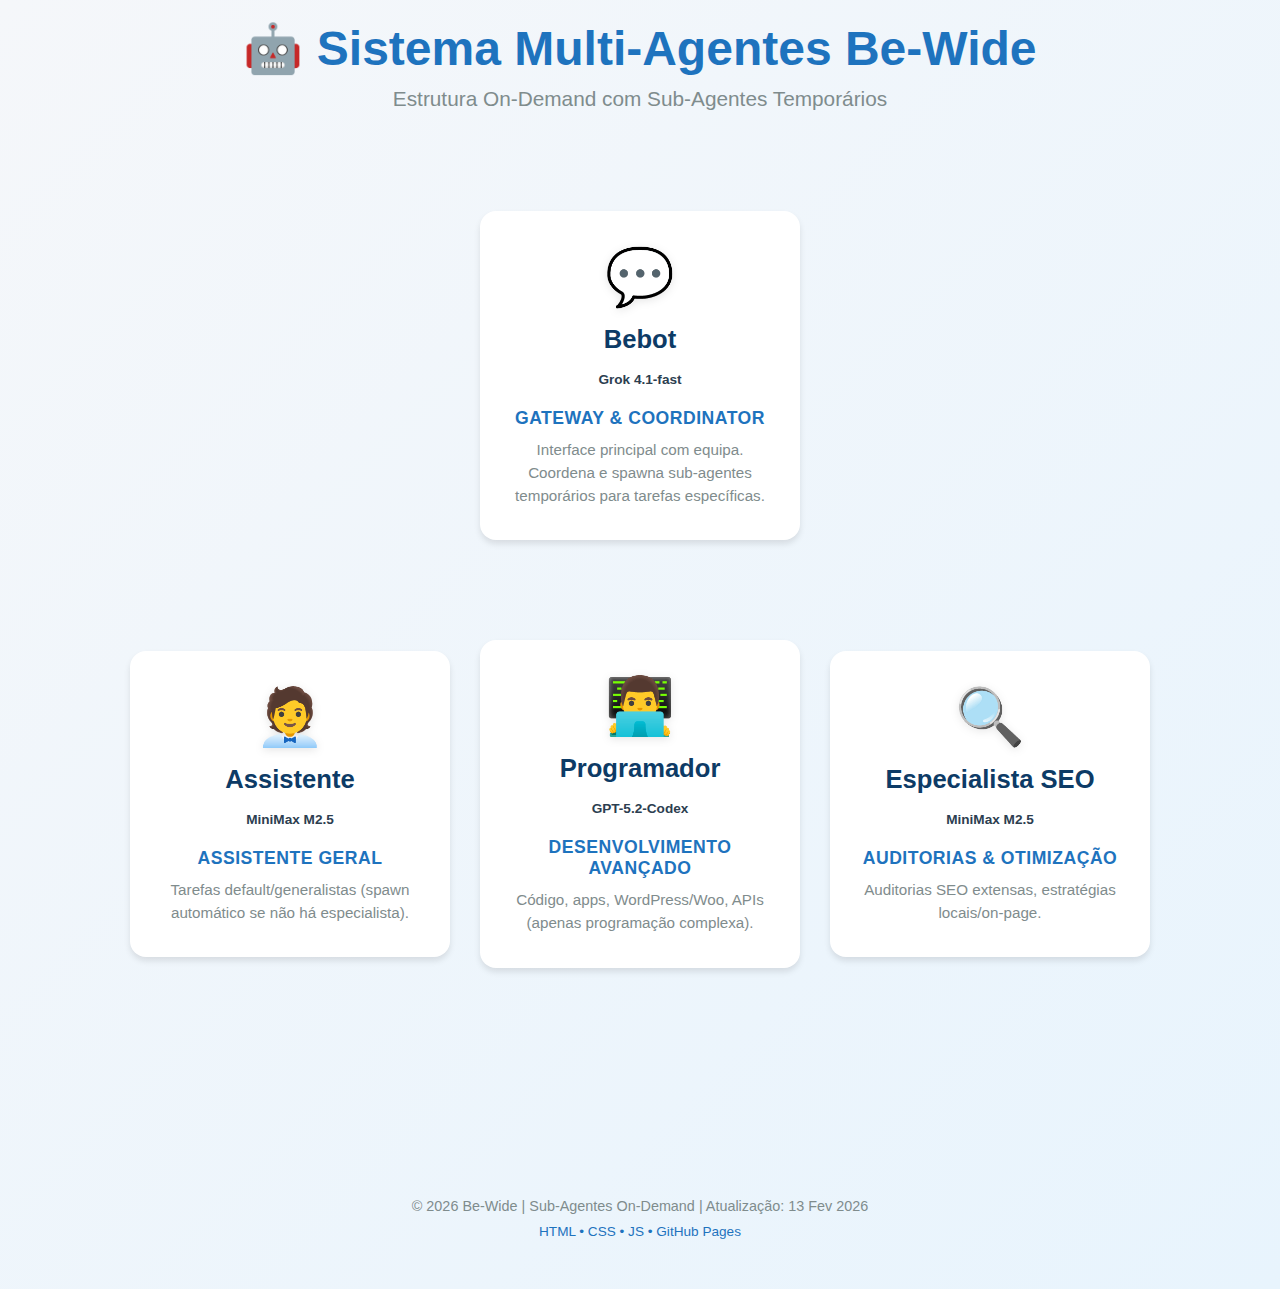
<file: index.html>
<!DOCTYPE html>
<html lang="pt">
<head>
    <meta charset="UTF-8">
    <meta name="viewport" content="width=device-width, initial-scale=1.0">
    <title>Árvore de Agentes Be-Wide - Nova Organização</title>
    <link rel="stylesheet" href="style.css">
</head>
<body>
    <header>
        <h1>🤖 Sistema Multi-Agentes Be-Wide</h1>
        <p class="subtitle">Estrutura On-Demand com Sub-Agentes Temporários</p>
    </header>

    <main class="tree-container">
        <!-- Nível 1: Bebot (Gateway/Coordinator) -->
        <div class="level level-1">
            <div class="agent-card bebot" data-agent="bebot">
                <div class="agent-icon">💬</div>
                <h2>Bebot</h2>
                <div class="agent-badge grok">Grok 4.1-fast</div>
                <p class="agent-role">Gateway & Coordinator</p>
                <p class="agent-description">Interface principal com equipa. Coordena e spawna sub-agentes temporários para tarefas específicas.</p>
            </div>
        </div>

        <!-- SVG para conexões -->
        <svg class="connections" id="connections">
            <!-- Linhas geradas dinamicamente -->
        </svg>

        <!-- Nível 2: Sub-Agentes Temporários -->
        <div class="level level-2">
            <div class="agent-card assistant clawdy" data-agent="clawdy">
                <div class="agent-icon">🧑‍💼</div>
                <h2>Assistente</h2>
                <div class="agent-badge minimax">MiniMax M2.5</div>
                <p class="agent-role">Assistente Geral</p>
                <p class="agent-description">Tarefas default/generalistas (spawn automático se não há especialista).</p>
            </div>

            <div class="agent-card specialist programmer" data-agent="programador">
                <div class="agent-icon">👨‍💻</div>
                <h2>Programador</h2>
                <div class="agent-badge codex">GPT-5.2-Codex</div>
                <p class="agent-role">Desenvolvimento Avançado</p>
                <p class="agent-description">Código, apps, WordPress/Woo, APIs (apenas programação complexa).</p>
            </div>

            <div class="agent-card specialist seo" data-agent="seo">
                <div class="agent-icon">🔍</div>
                <h2>Especialista SEO</h2>
                <div class="agent-badge minimax">MiniMax M2.5</div>
                <p class="agent-role">Auditorias & Otimização</p>
                <p class="agent-description">Auditorias SEO extensas, estratégias locais/on-page.</p>
            </div>
        </div>
    </main>

    <footer>
        <p>© 2026 Be-Wide | Sub-Agentes On-Demand | Atualização: 13 Fev 2026</p>
        <p class="tech-stack">HTML • CSS • JS • GitHub Pages</p>
    </footer>

    <script src="script.js"></script>
</body>
</html>
</file>
<file: style.css>
/* Reset e Variáveis */
* {
    margin: 0;
    padding: 0;
    box-sizing: border-box;
}

:root {
    --primary-blue: #1E73BE;
    --dark-blue: #0D3B66;
    --light-blue: #4A9EE0;
    --accent-blue: #E8F4FD;
    --sonnet-color: #9B59B6;
    --haiku-color: #3498DB;
    --bg-color: #F5F7FA;
    --card-bg: #FFFFFF;
    --text-dark: #2C3E50;
    --text-light: #7F8C8D;
    --shadow: 0 4px 6px rgba(0, 0, 0, 0.1);
    --shadow-hover: 0 8px 15px rgba(0, 0, 0, 0.15);
}

body {
    font-family: -apple-system, BlinkMacSystemFont, 'Segoe UI', Roboto, 'Helvetica Neue', Arial, sans-serif;
    background: linear-gradient(135deg, var(--bg-color) 0%, var(--accent-blue) 100%);
    color: var(--text-dark);
    min-height: 100vh;
    padding: 20px;
}

/* Header */
header {
    text-align: center;
    margin-bottom: 60px;
    animation: fadeInDown 0.6s ease-out;
}

header h1 {
    font-size: clamp(2rem, 5vw, 3rem);
    color: var(--primary-blue);
    margin-bottom: 10px;
    font-weight: 700;
}

.subtitle {
    font-size: clamp(1rem, 2.5vw, 1.3rem);
    color: var(--text-light);
    font-weight: 300;
}

/* Container da Árvore */
.tree-container {
    max-width: 1400px;
    margin: 0 auto;
    position: relative;
    padding: 40px 20px;
}

/* Níveis */
.level {
    display: flex;
    justify-content: center;
    align-items: center;
    gap: 30px;
    margin-bottom: 80px;
    flex-wrap: wrap;
}

.level-1 {
    margin-bottom: 100px;
}

.level-2 {
    margin-bottom: 100px;
}

/* Cards dos Agentes */
.agent-card {
    background: var(--card-bg);
    border-radius: 16px;
    padding: 30px 25px;
    box-shadow: var(--shadow);
    transition: all 0.3s ease;
    cursor: pointer;
    position: relative;
    min-width: 280px;
    max-width: 320px;
    border: 3px solid transparent;
    animation: fadeInUp 0.6s ease-out backwards;
}

.agent-card:hover {
    transform: translateY(-8px);
    box-shadow: var(--shadow-hover);
    border-color: var(--primary-blue);
}

/* Animações em cascata */
.bebot { animation-delay: 0.1s; }
.coordinator { animation-delay: 0.3s; }
.programmer { animation-delay: 0.5s; }
.researcher { animation-delay: 0.6s; }
.designer { animation-delay: 0.7s; }
.writer { animation-delay: 0.8s; }

/* Ícone do Agente */
.agent-icon {
    font-size: 3.5rem;
    text-align: center;
    margin-bottom: 15px;
    filter: drop-shadow(0 2px 4px rgba(0,0,0,0.1));
}

.agent-card h2 {
    font-size: 1.6rem;
    color: var(--dark-blue);
    text-align: center;
    margin-bottom: 12px;
}

/* Badges dos Modelos */
.agent-badge {
    display: inline-block;
    padding: 6px 14px;
    border-radius: 20px;
    font-size: 0.85rem;
    font-weight: 600;
    margin: 0 auto 15px;
    text-align: center;
    display: block;
    width: fit-content;
    margin-left: auto;
    margin-right: auto;
}

.agent-badge.sonnet {
    background: linear-gradient(135deg, #9B59B6, #8E44AD);
    color: white;
}

.agent-badge.haiku {
    background: linear-gradient(135deg, #3498DB, #2980B9);
    color: white;
}

/* Função e Descrição */
.agent-role {
    text-align: center;
    font-size: 1.1rem;
    font-weight: 600;
    color: var(--primary-blue);
    margin-bottom: 10px;
    text-transform: uppercase;
    letter-spacing: 0.5px;
}

.agent-description {
    text-align: center;
    font-size: 0.95rem;
    color: var(--text-light);
    line-height: 1.5;
}

/* SVG Connections */
.connections {
    position: absolute;
    top: 0;
    left: 0;
    width: 100%;
    height: 100%;
    pointer-events: none;
    z-index: -1;
}

.connection-line {
    stroke: var(--primary-blue);
    stroke-width: 3;
    fill: none;
    opacity: 0.4;
    stroke-dasharray: 1000;
    stroke-dashoffset: 1000;
    animation: drawLine 1.5s ease-out forwards;
}

.connection-arrow {
    fill: var(--primary-blue);
    opacity: 0.6;
}

/* Footer */
footer {
    text-align: center;
    margin-top: 60px;
    padding: 30px;
    color: var(--text-light);
    font-size: 0.9rem;
}

.tech-stack {
    margin-top: 10px;
    font-size: 0.85rem;
    color: var(--primary-blue);
}

/* Animações */
@keyframes fadeInDown {
    from {
        opacity: 0;
        transform: translateY(-30px);
    }
    to {
        opacity: 1;
        transform: translateY(0);
    }
}

@keyframes fadeInUp {
    from {
        opacity: 0;
        transform: translateY(30px);
    }
    to {
        opacity: 1;
        transform: translateY(0);
    }
}

@keyframes drawLine {
    to {
        stroke-dashoffset: 0;
    }
}

/* Responsividade */
@media (max-width: 1024px) {
    .level-3 {
        display: grid;
        grid-template-columns: repeat(2, 1fr);
        gap: 25px;
        max-width: 700px;
        margin: 0 auto 80px;
    }
}

@media (max-width: 768px) {
    body {
        padding: 10px;
    }

    header {
        margin-bottom: 40px;
    }

    .tree-container {
        padding: 20px 10px;
    }

    .level {
        margin-bottom: 60px;
        gap: 20px;
    }

    .level-1, .level-2 {
        margin-bottom: 70px;
    }

    .agent-card {
        min-width: auto;
        max-width: 100%;
        padding: 25px 20px;
    }

    .agent-icon {
        font-size: 3rem;
    }

    .agent-card h2 {
        font-size: 1.4rem;
    }
}

@media (max-width: 640px) {
    .level-3 {
        grid-template-columns: 1fr;
        max-width: 100%;
    }

    .agent-card {
        max-width: 400px;
        margin: 0 auto;
    }
}

/* Estado Ativo/Interativo */
.agent-card.active {
    border-color: var(--primary-blue);
    box-shadow: 0 0 0 4px rgba(30, 115, 190, 0.2);
}

/* Tooltip */
.agent-card::after {
    content: 'Clique para detalhes';
    position: absolute;
    bottom: -35px;
    left: 50%;
    transform: translateX(-50%);
    background: var(--dark-blue);
    color: white;
    padding: 6px 12px;
    border-radius: 6px;
    font-size: 0.75rem;
    white-space: nowrap;
    opacity: 0;
    pointer-events: none;
    transition: opacity 0.3s;
}

.agent-card:hover::after {
    opacity: 1;
}
</file>
